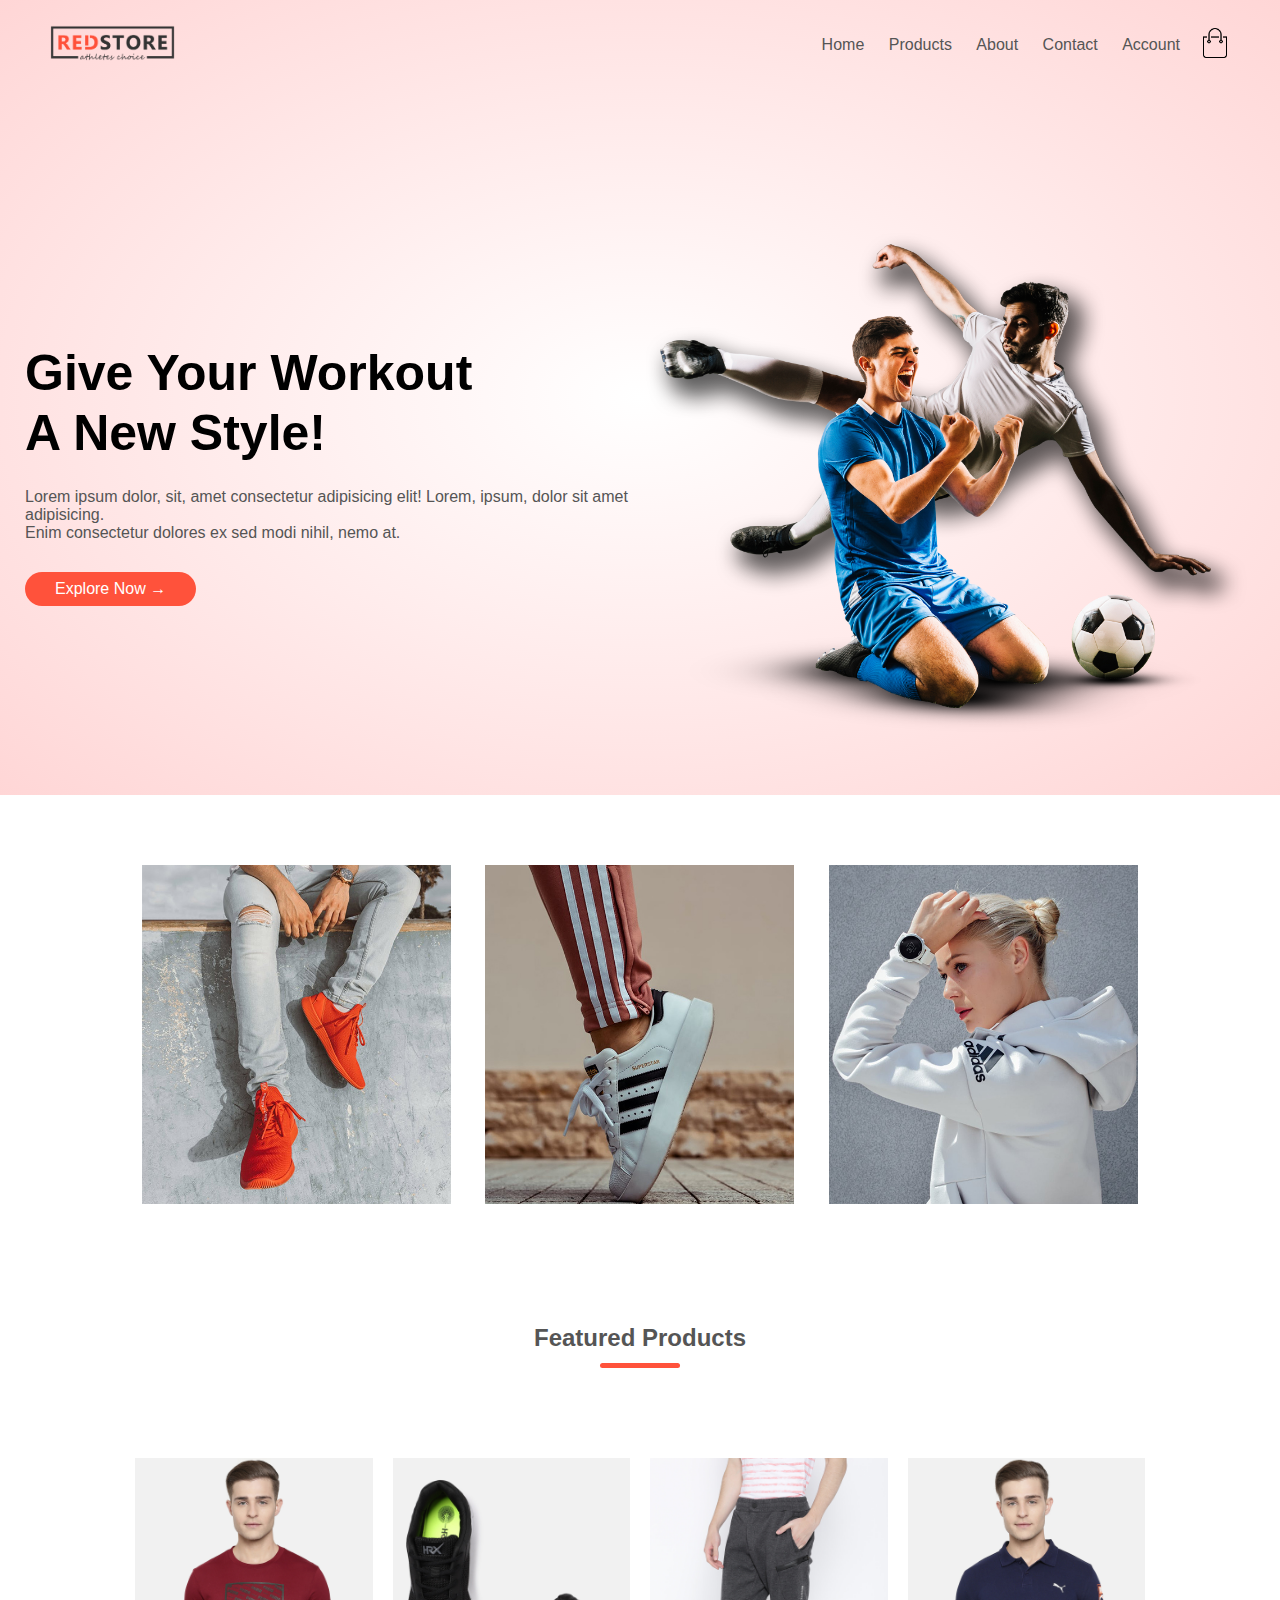
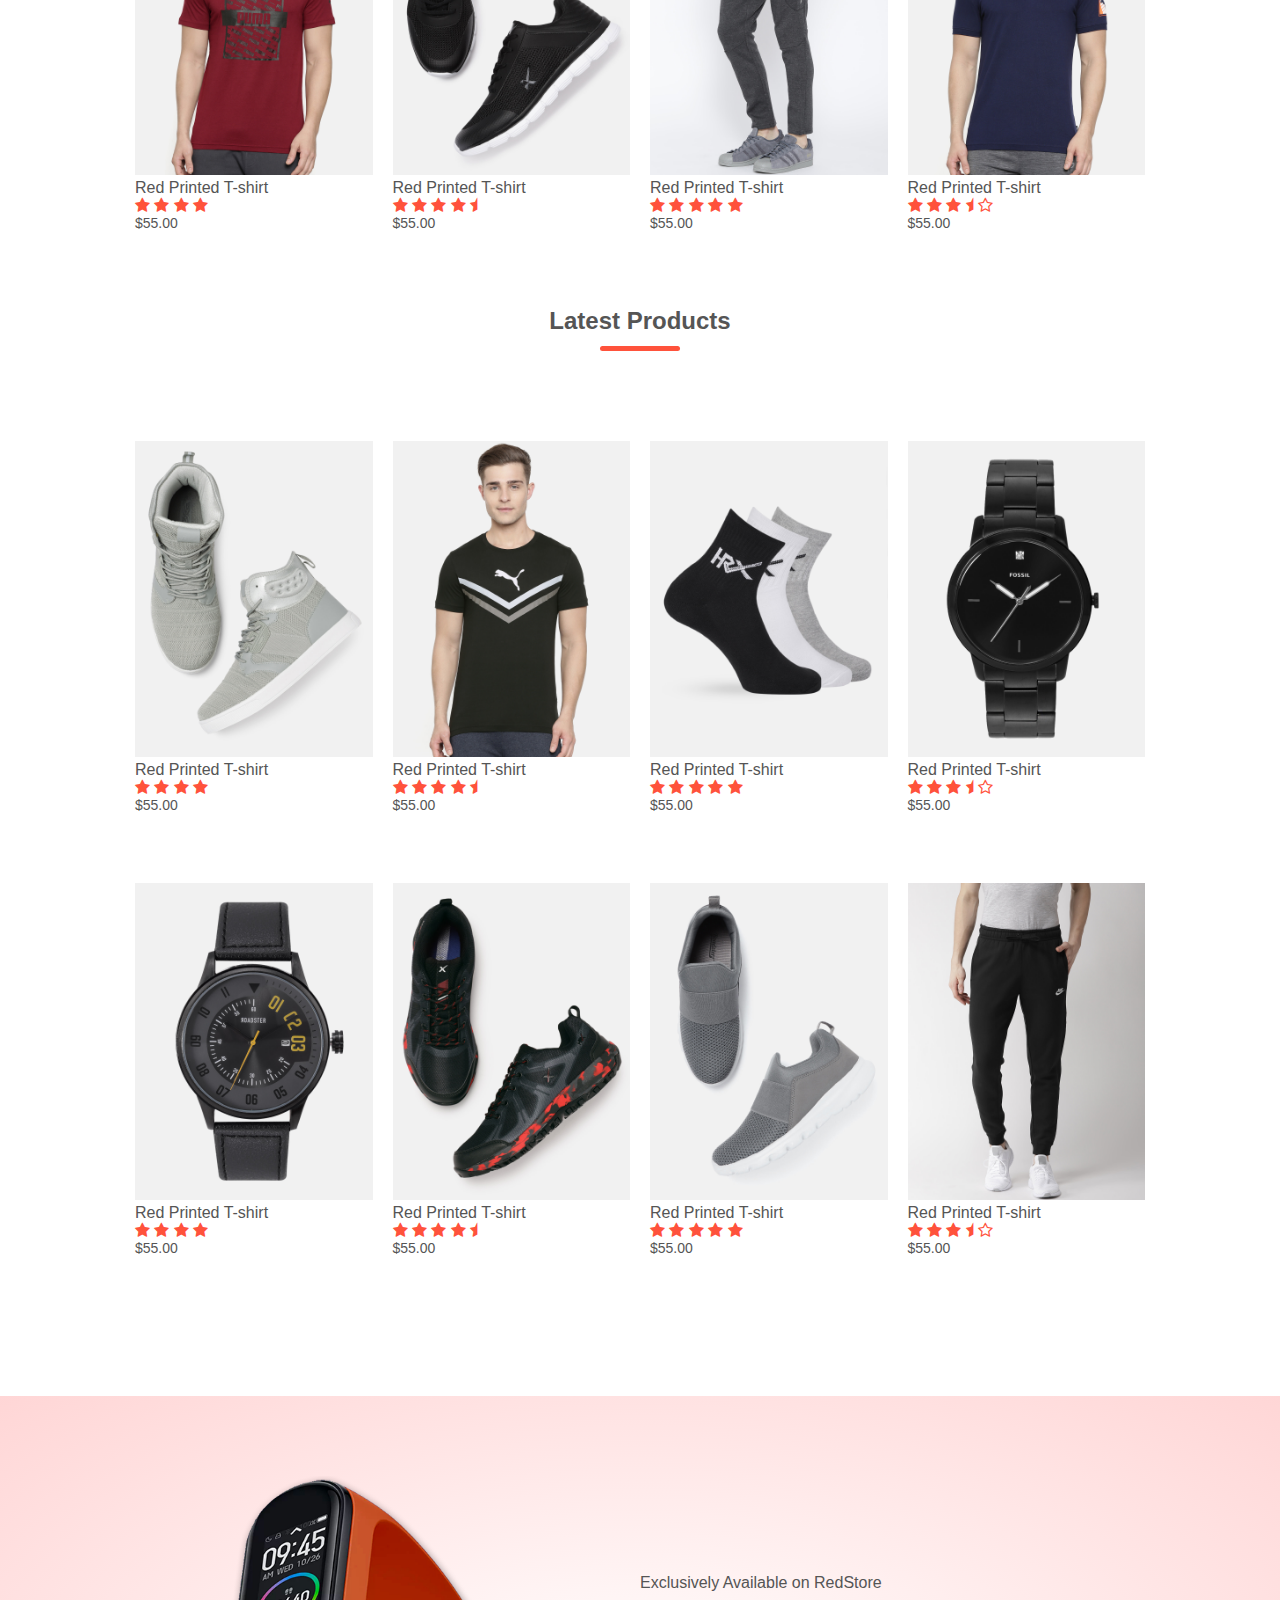
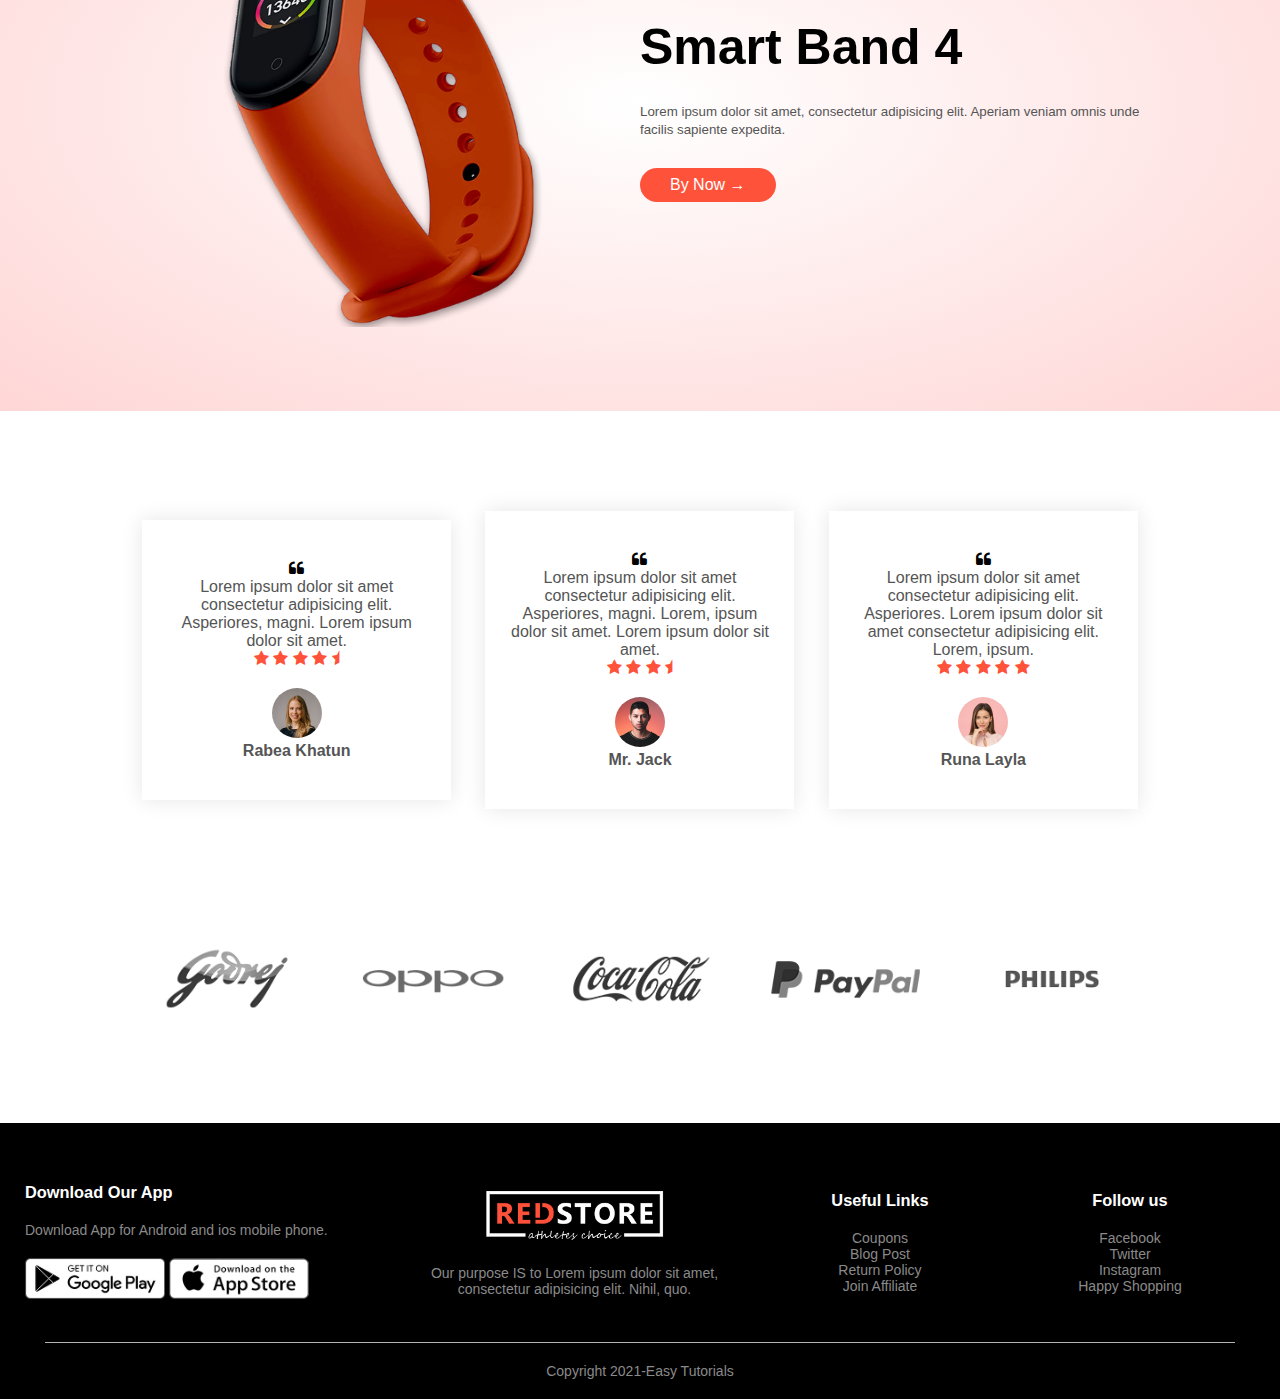
<file: Ecommerce/index.html>
<!DOCTYPE html>
<html lang="en">
<head>
	<meta charset="UTF-8">
	<meta name="viewport" content="width=device-width, initial-scale=1.0">
	<title>RedStore | Ecommerce Website Design</title>
	<link rel="stylesheet" href="style.css" class="css">
    <link rel="stylesheet" href="https://stackpath.bootstrapcdn.com/font-awesome/4.7.0/css/font-awesome.min.css">
</head>
<body>

	<div class="header">
	<div class="container">
		<div class="navbar">
		<div class="logo">
			<a href="index.html"><img src="images/logo.png" width="125px"></a>
		</div>
		<nav>
			<ul id="MenuItems">
				<li><a href="index.html">Home</a></li>
				<li><a href="products.html">Products</a></li>
				<li><a href="">About</a></li>
				<li><a href="">Contact</a></li>
				<li><a href="account.html">Account</a></li>
			</ul>
		</nav>
		<a href="cart.html"><img src="images/cart.png" width="30px" height="30px"></a>
		<img src="images/menu.png" class="menu-icon" onclick="menutoggle()">
	</div>
	<div class="row">

		<div class="col-2">
			<h1>Give Your Workout <br> A New Style!</h1>
			<p>Lorem ipsum dolor, sit, amet consectetur adipisicing elit! Lorem, ipsum, dolor sit amet  adipisicing. <br> Enim consectetur dolores ex sed modi nihil, nemo at.</p>

			<a href="" class="btn">Explore Now &#8594;</a>
		</div>
		<div class="col-2">
			<img src="images/image1.png" alt="">
		</div>
	</div>
	</div>
	</div>


<!-------featured categories------->



	<div class="categories">
		<div class="small-container">
			
			<div class="row">
			<div class="col-3">
				<img src="images/category-1.jpg">
			</div>
			<div class="col-3">
				<img src="images/category-2.jpg">
			</div>
			<div class="col-3">
				<img src="images/category-3.jpg">
			</div>
		</div>

		</div>	
		
	</div>


<!-------featured products------->

	<div class="small-container">
		<h2 class="title">Featured Products</h2>
		<div class="row">
			<div class="col-4">
				<a href="product-details.html"><img src="images/product-1.jpg" alt=""></a>
				<a href="product-details.html"><h4>Red Printed T-shirt</h4></a>
				<div class="rating">
					<i class="fa fa-star"></i>
					<i class="fa fa-star"></i>
					<i class="fa fa-star"></i>
					<i class="fa fa-star"></i>
				</div>
				<p>$55.00</p>
			</div>
			<div class="col-4">
				<a href="product-details.html"><img src="images/product-2.jpg" alt=""></a>
				<a href="product-details.html"><h4>Red Printed T-shirt</h4></a>
				<div class="rating">
					<i class="fa fa-star"></i>
					<i class="fa fa-star"></i>
					<i class="fa fa-star"></i>
					<i class="fa fa-star"></i>
					<i class="fa fa-star-half"></i>
				</div>
				<p>$55.00</p>
			</div>
			<div class="col-4">
				<img src="images/product-3.jpg" alt="">
				<h4>Red Printed T-shirt</h4>
				<div class="rating">
					<i class="fa fa-star"></i>
					<i class="fa fa-star"></i>
					<i class="fa fa-star"></i>
					<i class="fa fa-star"></i>
					<i class="fa fa-star"></i>
				</div>
				<p>$55.00</p>
			</div>
			<div class="col-4">
				<img src="images/product-4.jpg" alt="">
				<h4>Red Printed T-shirt</h4>
				<div class="rating">
					<i class="fa fa-star"></i>
					<i class="fa fa-star"></i>
					<i class="fa fa-star"></i>
					<i class="fa fa-star-half"></i>
					<i class="fa fa-star-o"></i>
				</div>
				<p>$55.00</p>
			</div>
		</div>

		<h2 class="title">Latest Products</h2>
		<div class="row">
			<div class="col-4">
				<img src="images/product-5.jpg" alt="">
				<h4>Red Printed T-shirt</h4>
				<div class="rating">
					<i class="fa fa-star"></i>
					<i class="fa fa-star"></i>
					<i class="fa fa-star"></i>
					<i class="fa fa-star"></i>
				</div>
				<p>$55.00</p>
			</div>
			<div class="col-4">
				<img src="images/product-6.jpg" alt="">
				<h4>Red Printed T-shirt</h4>
				<div class="rating">
					<i class="fa fa-star"></i>
					<i class="fa fa-star"></i>
					<i class="fa fa-star"></i>
					<i class="fa fa-star"></i>
					<i class="fa fa-star-half"></i>
				</div>
				<p>$55.00</p>
			</div>
			<div class="col-4">
				<img src="images/product-7.jpg" alt="">
				<h4>Red Printed T-shirt</h4>
				<div class="rating">
					<i class="fa fa-star"></i>
					<i class="fa fa-star"></i>
					<i class="fa fa-star"></i>
					<i class="fa fa-star"></i>
					<i class="fa fa-star"></i>
				</div>
				<p>$55.00</p>
			</div>
			<div class="col-4">
				<img src="images/product-8.jpg" alt="">
				<h4>Red Printed T-shirt</h4>
				<div class="rating">
					<i class="fa fa-star"></i>
					<i class="fa fa-star"></i>
					<i class="fa fa-star"></i>
					<i class="fa fa-star-half"></i>
					<i class="fa fa-star-o"></i>
				</div>
				<p>$55.00</p>
			</div>
		</div>

		<div class="row">
			<div class="col-4">
				<img src="images/product-9.jpg" alt="">
				<h4>Red Printed T-shirt</h4>
				<div class="rating">
					<i class="fa fa-star"></i>
					<i class="fa fa-star"></i>
					<i class="fa fa-star"></i>
					<i class="fa fa-star"></i>
				</div>
				<p>$55.00</p>
			</div>
			<div class="col-4">
				<img src="images/product-10.jpg" alt="">
				<h4>Red Printed T-shirt</h4>
				<div class="rating">
					<i class="fa fa-star"></i>
					<i class="fa fa-star"></i>
					<i class="fa fa-star"></i>
					<i class="fa fa-star"></i>
					<i class="fa fa-star-half"></i>
				</div>
				<p>$55.00</p>
			</div>
			<div class="col-4">
				<img src="images/product-11.jpg" alt="">
				<h4>Red Printed T-shirt</h4>
				<div class="rating">
					<i class="fa fa-star"></i>
					<i class="fa fa-star"></i>
					<i class="fa fa-star"></i>
					<i class="fa fa-star"></i>
					<i class="fa fa-star"></i>
				</div>
				<p>$55.00</p>
			</div>
			<div class="col-4">
				<img src="images/product-12.jpg" alt="">
				<h4>Red Printed T-shirt</h4>
				<div class="rating">
					<i class="fa fa-star"></i>
					<i class="fa fa-star"></i>
					<i class="fa fa-star"></i>
					<i class="fa fa-star-half"></i>
					<i class="fa fa-star-o"></i>
				</div>
				<p>$55.00</p>
			</div>
		</div>
	</div>


<!------offer------>


	<div class="offer">
		<div class="small-container">
			<div class="row">
				<div class="col-2">
					<img class="offer-img" src="images/exclusive.png" alt="">
				</div>
				<div class="col-2">
					<p>Exclusively Available on RedStore</p>
					<h1>Smart Band 4</h1>
					<small>Lorem ipsum dolor sit amet, consectetur adipisicing elit. Aperiam veniam omnis unde facilis sapiente expedita.</small>
					<br>
					<a href="" class="btn">By Now &#8594;</a>
				</div>
			</div>
		</div>
	</div>

<!-------testimonial-------->
	<div class="testimonial">
		<div class="small-container">
			<div class="row">
				<div class="col-3">
					<i class="fa fa-quote-left"></i>
					<p>Lorem ipsum dolor sit amet consectetur adipisicing elit. Asperiores, magni. Lorem ipsum dolor sit amet.</p>
					<div class="rating">
					<i class="fa fa-star"></i>
					<i class="fa fa-star"></i>
					<i class="fa fa-star"></i>
					<i class="fa fa-star"></i>
					<i class="fa fa-star-half"></i>
					</div>
					<img src="images/user-1.png" alt="">
					<h3>Rabea Khatun</h3>
				</div>
				<div class="col-3">
					<i class="fa fa-quote-left"></i>
					<p>Lorem ipsum dolor sit amet consectetur adipisicing elit. Asperiores, magni. Lorem, ipsum dolor sit amet. Lorem ipsum dolor sit amet.</p>
					<div class="rating">
					<i class="fa fa-star"></i>
					<i class="fa fa-star"></i>
					<i class="fa fa-star"></i>
					<i class="fa fa-star-half"></i>
					</div>
					<img src="images/user-2.png" alt="">
					<h3>Mr. Jack</h3>
				</div>
				<div class="col-3">
					<i class="fa fa-quote-left"></i>
					<p>Lorem ipsum dolor sit amet consectetur adipisicing elit. Asperiores. Lorem ipsum dolor sit amet consectetur adipisicing elit. Lorem, ipsum.</p>
					<div class="rating">
					<i class="fa fa-star"></i>
					<i class="fa fa-star"></i>
					<i class="fa fa-star"></i>
					<i class="fa fa-star"></i>
					<i class="fa fa-star"></i>
					</div>
					<img src="images/user-3.png" alt="">
					<h3>Runa Layla</h3>
				</div>
			</div>
		</div>
	</div>

<!-----brands------>

	<div class="brands">
		<div class="small-container">
			<div class="row">
				<div class="col-5">
					<img src="images/logo-godrej.png" alt="">
				</div>
				<div class="col-5">
					<img src="images/logo-oppo.png" alt="">
				</div>
				<div class="col-5">
					<img src="images/logo-coca-cola.png" alt="">
				</div>
				<div class="col-5">
					<img src="images/logo-paypal.png" alt="">
				</div>
				<div class="col-5">
					<img src="images/logo-philips.png" alt="">
				</div>
			</div>
		</div>
	</div>

<!-------footer------->

	<div class="footer">
		<div class="container">
			<div class="row">
				<div class="footer-col-1">
					<h3>Download Our App</h3>
					<p>Download App for Android and ios mobile phone.</p>
					<div class="app-logo">
						<img src="images/play-store.png" alt="">
						<img src="images/app-store.png" alt="">
					</div>
				</div>
				<div class="footer-col-2">
					<img src="images/logo-white.png" alt="">
					<p>Our purpose IS to Lorem ipsum dolor sit amet, consectetur adipisicing elit. Nihil, quo.</p>
				</div>
				<div class="footer-col-3">
					<h3>Useful Links</h3>
					<ul>
						<li>Coupons</li>
						<li>Blog Post</li>
						<li>Return Policy</li>
						<li>Join Affiliate</li>
					</ul>
				</div>
				<div class="footer-col-4">
					<h3>Follow us</h3>
					<ul>
						<li>Facebook</li>
						<li>Twitter</li>
						<li>Instagram</li>
						<li>Happy Shopping</li>
					</ul>
				</div>
			</div>
			<hr>
			<p class="copyright">Copyright 2021-Easy Tutorials</p>
		</div>
	</div>


<!--------js for toggle menu---------->


	<script>
		var MenuItems = document.getElementById("MenuItems");
		MenuItems.style.maxHeight = "0px";

		function menutoggle(){
			if(MenuItems.style.maxHeight == "0px")
			{
				MenuItems.style.maxHeight = "200px"
			}
			else
			{
				MenuItems.style.maxHeight = "0px"
			}
		}
	</script>






</body>
</html>
</file>
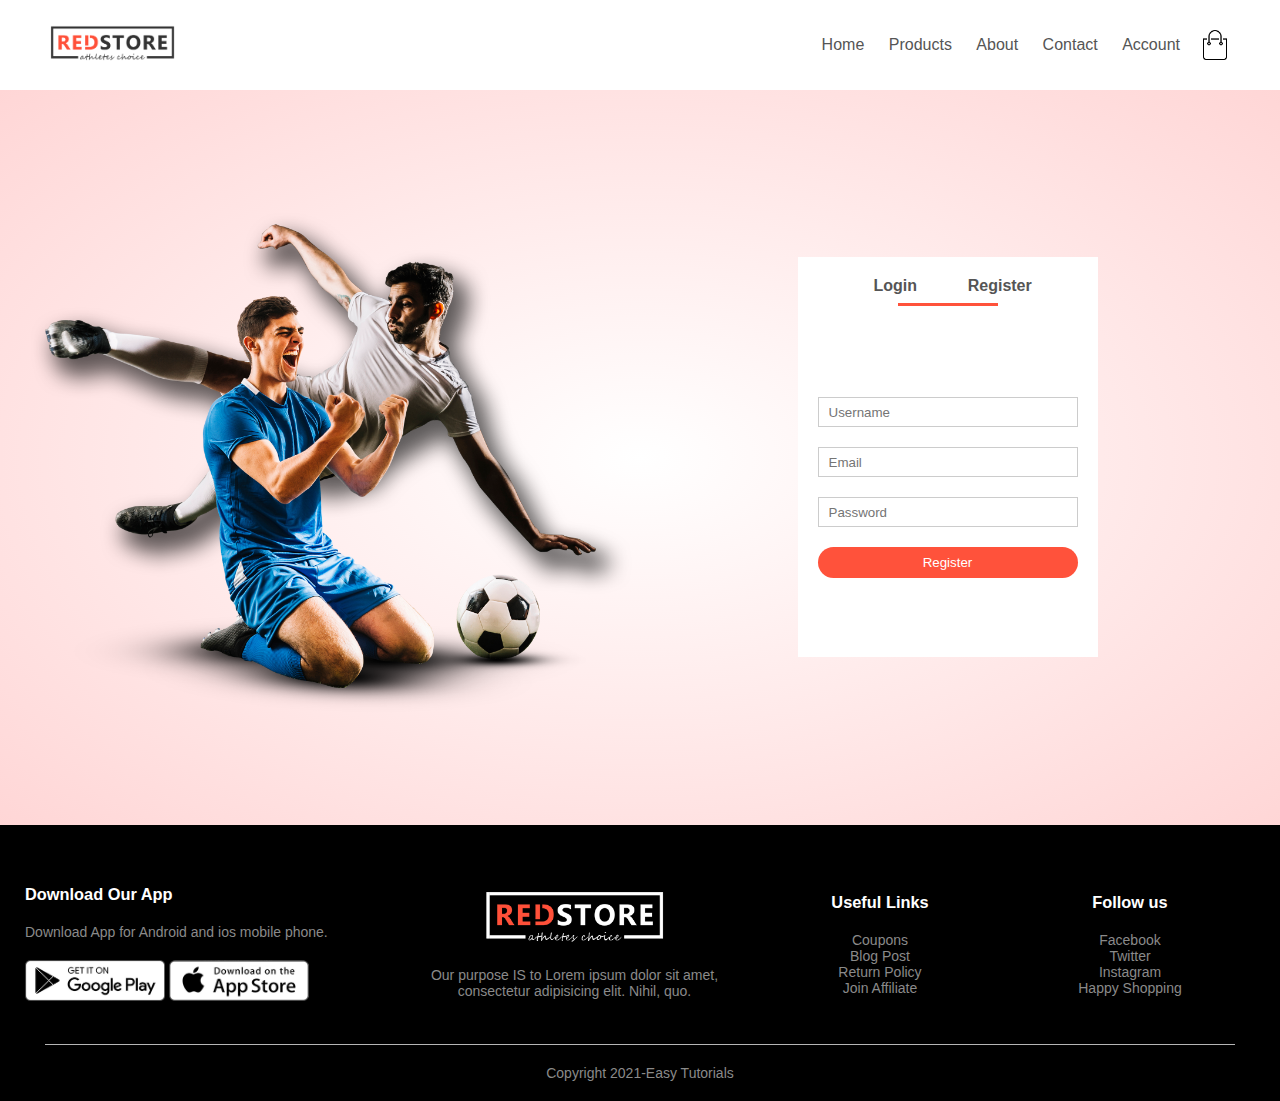
<file: Ecommerce/account.html>
<!DOCTYPE html>
<html lang="en">
<head>
	<meta charset="UTF-8">
	<meta name="viewport" content="width=device-width, initial-scale=1.0">
	<title>All Products - RedStore</title>
	<link rel="stylesheet" href="style.css" class="css">
	<link rel="stylesheet" type="text/css" href="https://stackpath.bootstrapcdn.com/font-awesome/4.7.0/css/font-awesome.min.css">
	
</head>
<body>

	    <div class="container">
		    <div class="navbar">
		        <div class="logo">
			        <img src="images/logo.png" width="125px">
		        </div>
                <nav>
			        <ul id="MenuItems">
				        <li><a href="index.html">Home</a></li>
				        <li><a href="products.html">Products</a></li>
				        <li><a href="">About</a></li>
				        <li><a href="">Contact</a></li>
				        <li><a href="account.html">Account</a></li>
			        </ul>
		          </nav>
		          <img src="images/cart.png" width="30px" height="30px">
		          <img src="images/menu.png" class="menu-icon" onclick="menutoggle()">
	        </div>
	    </div>

<!--------account-page------>

<div class="account-page">
    <div class="container">
        <div class="row">
            <div class="col-2">
                <img src="images/image1.png" width="100%">
            </div>

            <div class="col-2">
                <div class="form-container">
                    <div class="form-btn">
                        <span onclick="login()">Login</span>
                        <span onclick="register()">Register</span>
                        <hr id="Indicator">
                    </div>

                    <form id="LoginForm">
                        <input type="text" placeholder="Username">
                        <input type="password" placeholder="Password">
                        <button type="submit" class="btn">Login</button>
                        <a href="">Forgot Password</a>

                    </form>


                    <form id="RegForm">
                        <input type="text" placeholder="Username">
                        <input type="email" placeholder="Email">
                        <input type="password" placeholder="Password">
                        <button type="submit" class="btn">Register</button>

                    </form>

                </div>
            </div>
        </div>
    </div>
</div>

<!-------footer------->

	<div class="footer">
		<div class="container">
			<div class="row">
				<div class="footer-col-1">
					<h3>Download Our App</h3>
					<p>Download App for Android and ios mobile phone.</p>
					<div class="app-logo">
						<img src="images/play-store.png" alt="">
						<img src="images/app-store.png" alt="">
					</div>
				</div>
				<div class="footer-col-2">
					<img src="images/logo-white.png" alt="">
					<p>Our purpose IS to Lorem ipsum dolor sit amet, consectetur adipisicing elit. Nihil, quo.</p>
				</div>
				<div class="footer-col-3">
					<h3>Useful Links</h3>
					<ul>
						<li>Coupons</li>
						<li>Blog Post</li>
						<li>Return Policy</li>
						<li>Join Affiliate</li>
					</ul>
				</div>
				<div class="footer-col-4">
					<h3>Follow us</h3>
					<ul>
						<li>Facebook</li>
						<li>Twitter</li>
						<li>Instagram</li>
						<li>Happy Shopping</li>
					</ul>
				</div>
			</div>
			<hr>
			<p class="copyright">Copyright 2021-Easy Tutorials</p>
		</div>
	</div>



<!----------- js for toggle menu -------->

	<script>
		var MenuItems = document.getElementById("MenuItems");
		MenuItems.style.maxHeight = "0px";

		function menutoggle(){
			if(MenuItems.style.maxHeight == "0px")
			{
				MenuItems.style.maxHeight = "200px"
			}
			else
			{
				MenuItems.style.maxHeight = "0px"
			}
		}
	</script>


<!----------- js for toggle form -------->

<script>
    var LoginForm = document.getElementById("LoginForm");
    var RegForm = document.getElementById("RegForm");
    var Indicator = document.getElementById("indicator");

        function register(){
            RegForm.style.transform = "translateX(0px)";
            LoginForm.style.transform = "translateX(0px)";
            Indicator.style.transform = "translateX(100px)";
        }

        function login(){
            RegForm.style.transform = "translateX(300px)";
            LoginForm.style.transform = "translateX(300px)";
            Indicator.style.transform = "translateX(0px)";
        }


</script>
     



</body>
</html>
</file>
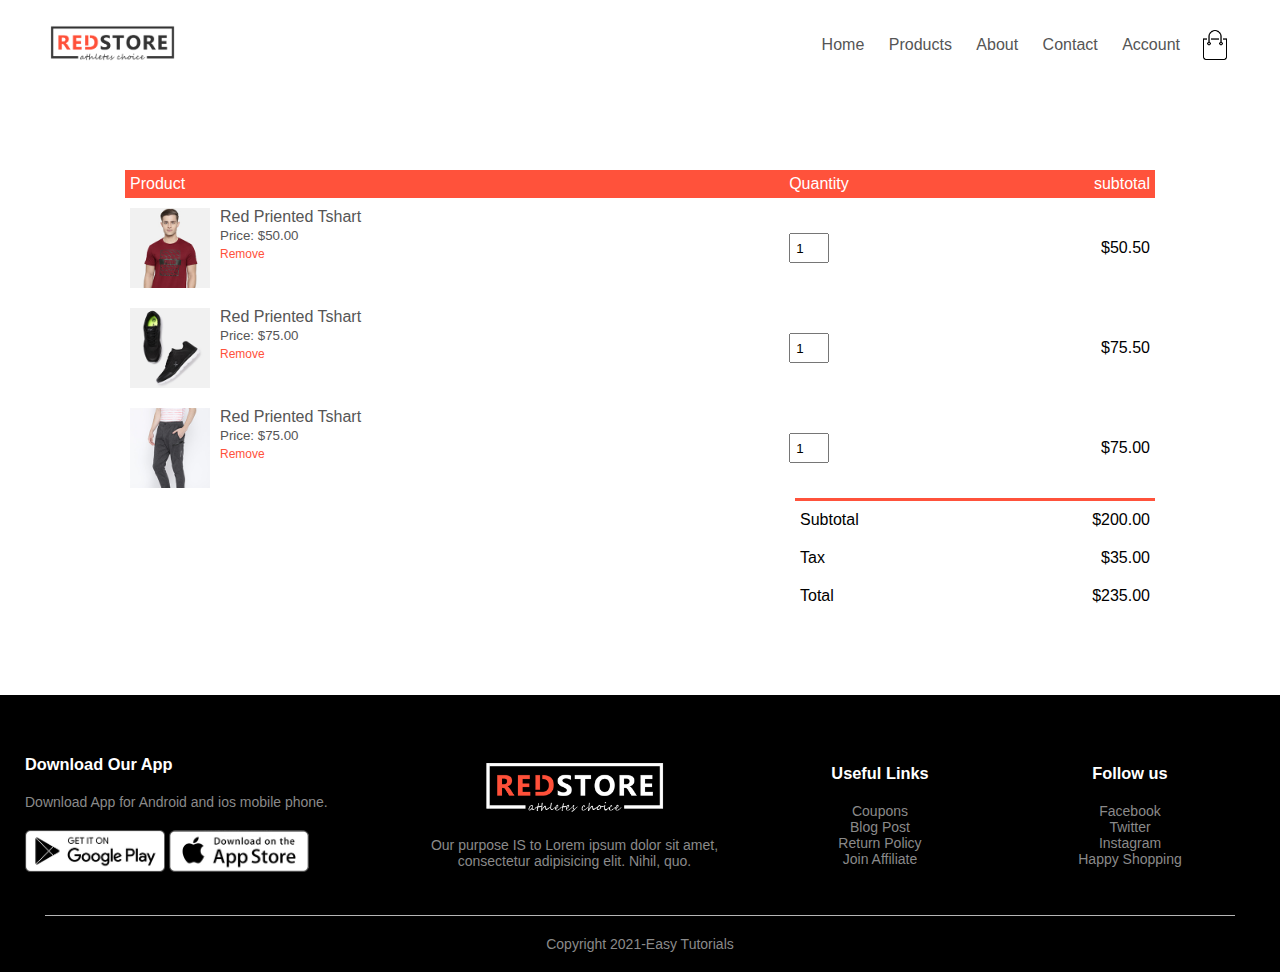
<file: Ecommerce/cart.html>
<!DOCTYPE html>
<html lang="en">
<head>
	<meta charset="UTF-8">
	<meta name="viewport" content="width=device-width, initial-scale=1.0">
	<title>All Products - RedStore</title>
	<link rel="stylesheet" href="style.css" class="css">
	<link rel="stylesheet" type="text/css" href="https://stackpath.bootstrapcdn.com/font-awesome/4.7.0/css/font-awesome.min.css">
	
</head>
<body>

	    <div class="container">
		    <div class="navbar">
		        <div class="logo">
			        <img src="images/logo.png" width="125px">
		        </div>
                <nav>
			        <ul id="MenuItems">
				        <li><a href="index.html">Home</a></li>
						<li><a href="products.html">Products</a></li>
						<li><a href="">About</a></li>
						<li><a href="">Contact</a></li>
						<li><a href="account.html">Account</a></li>
			        </ul>
		          </nav>
		          <img src="images/cart.png" width="30px" height="30px">
		          <img src="images/menu.png" class="menu-icon" onclick="menutoggle()">
	        </div>
	    </div>

<!--------card items details-------->

<div class="small-container cart-page">

    <table>
        <tr>
            <th>Product</th>
            <th>Quantity</th>
            <th>subtotal</th>
        </tr>
        <tr>
            <td>

                <div class="cart-info">
                    <img src="images/buy-1.jpg" alt="">
                    <div>
                        <p>Red Priented Tshart</p>
                        <small>Price: $50.00</small>
                        <br>
                        <a href="">Remove</a>
                    </div>
                </div>

            </td>
            <td><input type="number" value="1"></td>
            <td>$50.50</td>
        </tr>

        <tr>
            <td>

                <div class="cart-info">
                    <img src="images/buy-2.jpg" alt="">
                    <div>
                        <p>Red Priented Tshart</p>
                        <small>Price: $75.00</small>
                        <br>
                        <a href="">Remove</a>
                    </div>
                </div>

            </td>
            <td><input type="number" value="1"></td>
            <td>$75.50</td>
        </tr>

        <tr>
            <td>

                <div class="cart-info">
                    <img src="images/buy-3.jpg" alt="">
                    <div>
                        <p>Red Priented Tshart</p>
                        <small>Price: $75.00</small>
                        <br>
                        <a href="">Remove</a>
                    </div>
                </div>

            </td>
            <td><input type="number" value="1"></td>
            <td>$75.00</td>
        </tr>
    </table>

    <div class="total-price">
        <table>
            <tr>
                <td>Subtotal</td>
                <td>$200.00</td>
            </tr>
            <tr>
                <td>Tax</td>
                <td>$35.00</td>
            </tr>
            <tr>
                <td>Total</td>
                <td>$235.00</td>
            </tr>
        </table>
    </div>

</div>

<!-------footer------->

	<div class="footer">
		<div class="container">
			<div class="row">
				<div class="footer-col-1">
					<h3>Download Our App</h3>
					<p>Download App for Android and ios mobile phone.</p>
					<div class="app-logo">
						<img src="images/play-store.png" alt="">
						<img src="images/app-store.png" alt="">
					</div>
				</div>
				<div class="footer-col-2">
					<img src="images/logo-white.png" alt="">
					<p>Our purpose IS to Lorem ipsum dolor sit amet, consectetur adipisicing elit. Nihil, quo.</p>
				</div>
				<div class="footer-col-3">
					<h3>Useful Links</h3>
					<ul>
						<li>Coupons</li>
						<li>Blog Post</li>
						<li>Return Policy</li>
						<li>Join Affiliate</li>
					</ul>
				</div>
				<div class="footer-col-4">
					<h3>Follow us</h3>
					<ul>
						<li>Facebook</li>
						<li>Twitter</li>
						<li>Instagram</li>
						<li>Happy Shopping</li>
					</ul>
				</div>
			</div>
			<hr>
			<p class="copyright">Copyright 2021-Easy Tutorials</p>
		</div>
	</div>





	<script>
		var MenuItems = document.getElementById("MenuItems");
		MenuItems.style.maxHeight = "0px";

		function menutoggle(){
			if(MenuItems.style.maxHeight == "0px")
			{
				MenuItems.style.maxHeight = "200px"
			}
			else
			{
				MenuItems.style.maxHeight = "0px"
			}
		}
	</script>



     



</body>
</html>
</file>
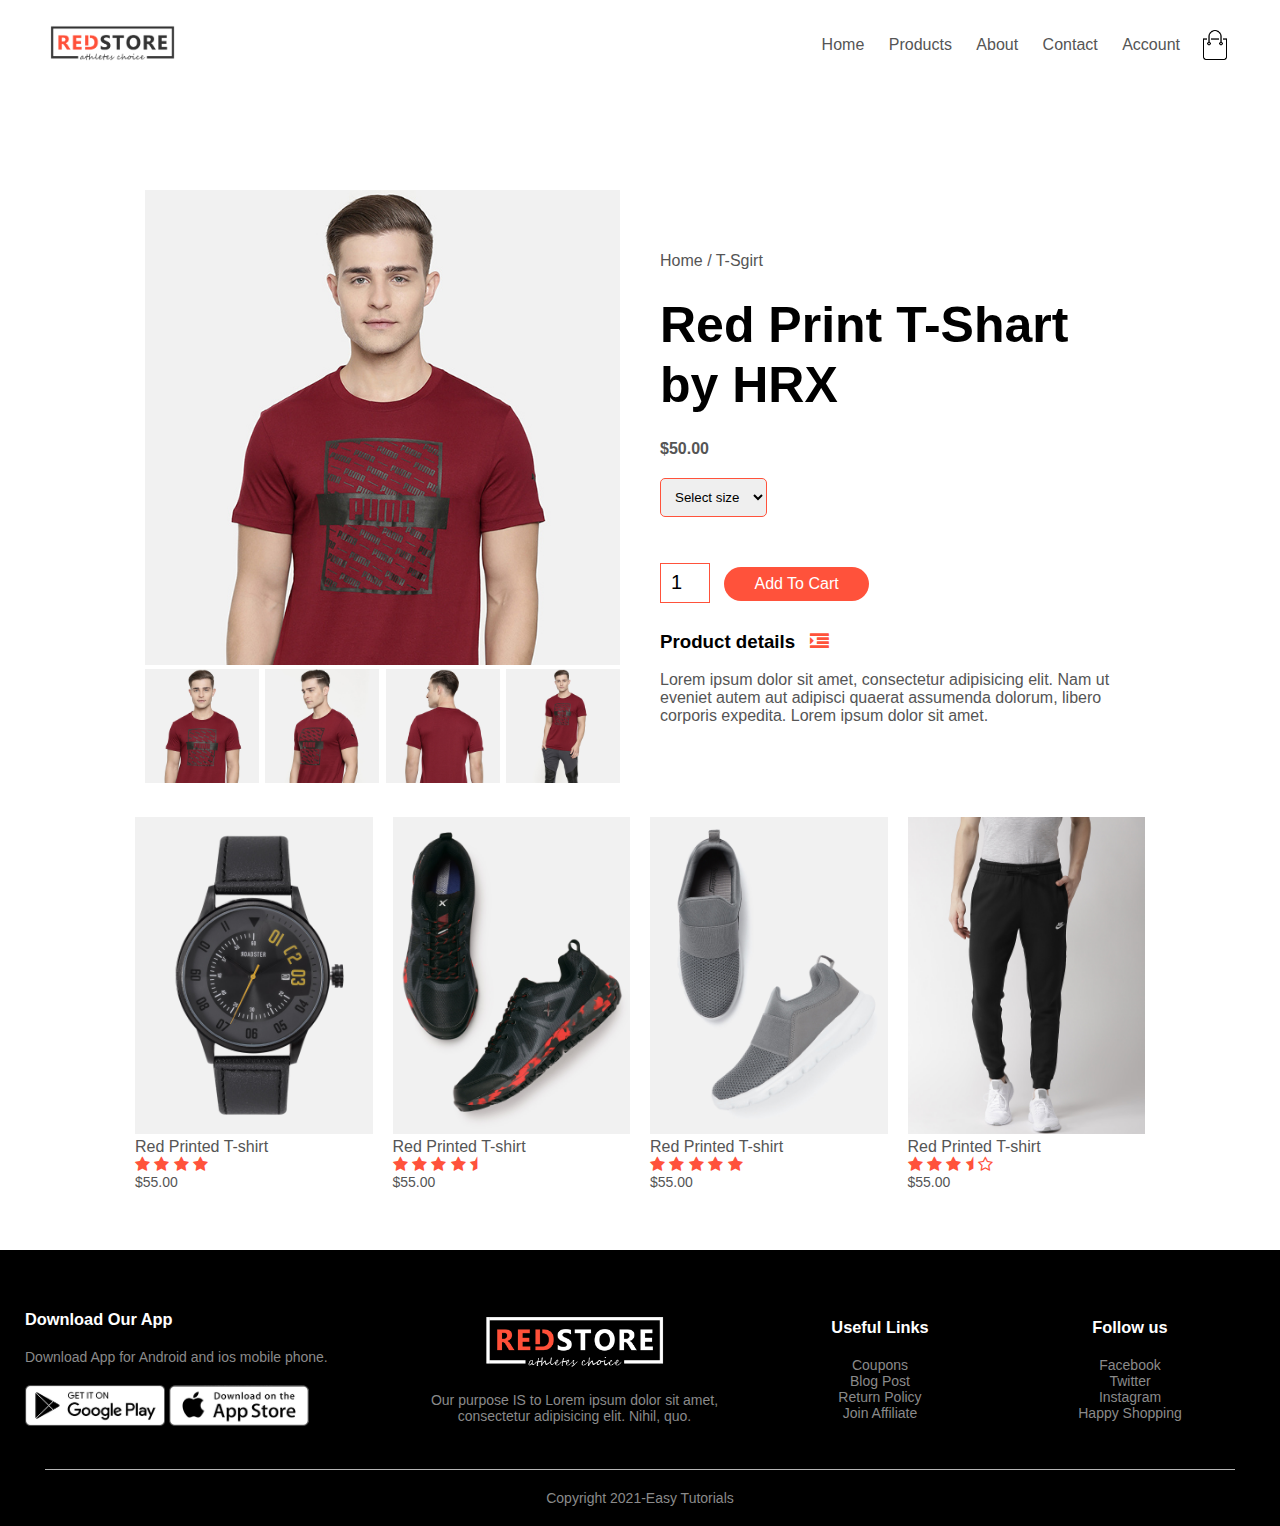
<file: Ecommerce/product-details.html>
<!DOCTYPE html>
<html lang="en">
<head>
	<meta charset="UTF-8">
	<meta name="viewport" content="width=device-width, initial-scale=1.0">
	<title>All Products - RedStore</title>
	<link rel="stylesheet" href="style.css" class="css">
	<link rel="stylesheet" type="text/css" href="https://stackpath.bootstrapcdn.com/font-awesome/4.7.0/css/font-awesome.min.css">
	
</head>
<body>

	    <div class="container">
		    <div class="navbar">
		        <div class="logo">
			        <img src="images/logo.png" width="125px">
		        </div>
                <nav>
			        <ul id="MenuItems">
				        <li><a href="index.html">Home</a></li>
						<li><a href="products.html">Products</a></li>
						<li><a href="">About</a></li>
						<li><a href="">Contact</a></li>
						<li><a href="account.html">Account</a></li>
			        </ul>
		          </nav>
		          <img src="images/cart.png" width="30px" height="30px">
		          <img src="images/menu.png" class="menu-icon" onclick="menutoggle()">
	        </div>
	    </div>

<!-------------single product details-------------->


        <div class="small-container single-product">
            <div class="row">
                <div class="col-2">
                    <img src="images/gallery-1.jpg" width="100%" id="ProductImg">

                    <div class="small-img-row">
                        <div class="small-img-col">
                            <img src="images/gallery-1.jpg" width="100%" class="smallImg">
                        </div>
                        <div class="small-img-col">
                            <img src="images/gallery-2.jpg" width="100%" class="smallImg">
                        </div>
                        <div class="small-img-col">
                            <img src="images/gallery-3.jpg" width="100%" class="smallImg">
                        </div>
                        <div class="small-img-col">
                            <img src="images/gallery-4.jpg" width="100%" class="smallImg">
                        </div>
                    </div>




                </div>
                <div class="col-2">
                    <p>Home / T-Sgirt</p>
                    <h1>Red Print T-Shart by HRX</h1>
                    <h4>$50.00</h4>
                    <select>
                        <option>Select size</option>
                        <option>XXL</option>
                        <option>XL</option>
                        <option>L</option>
                        <option>M</option>
                        <option>Large</option>
                        <option>Medium</option>
                        <option>Small</option>
                    </select>
                    <input type="number" value="1">
                    <a href="" class="btn">Add To Cart</a>
                    <h3>Product details <i class="fa fa-indent"></i></h3>
                    <br>
                    <p>Lorem ipsum dolor sit amet, consectetur adipisicing elit. Nam ut eveniet autem aut adipisci quaerat assumenda dolorum, libero corporis expedita. Lorem ipsum dolor sit amet.</p>
                </div>
            </div>
        </div>

	<div class="small-container">
		<div class="row">
			<div class="col-4">
				<img src="images/product-9.jpg" alt="">
				<h4>Red Printed T-shirt</h4>
				<div class="rating">
					<i class="fa fa-star"></i>
					<i class="fa fa-star"></i>
					<i class="fa fa-star"></i>
					<i class="fa fa-star"></i>
				</div>
				<p>$55.00</p>
			</div>
			<div class="col-4">
				<img src="images/product-10.jpg" alt="">
				<h4>Red Printed T-shirt</h4>
				<div class="rating">
					<i class="fa fa-star"></i>
					<i class="fa fa-star"></i>
					<i class="fa fa-star"></i>
					<i class="fa fa-star"></i>
					<i class="fa fa-star-half"></i>
				</div>
				<p>$55.00</p>
			</div>
			<div class="col-4">
				<img src="images/product-11.jpg" alt="">
				<h4>Red Printed T-shirt</h4>
				<div class="rating">
					<i class="fa fa-star"></i>
					<i class="fa fa-star"></i>
					<i class="fa fa-star"></i>
					<i class="fa fa-star"></i>
					<i class="fa fa-star"></i>
				</div>
				<p>$55.00</p>
			</div>
			<div class="col-4">
				<img src="images/product-12.jpg" alt="">
				<h4>Red Printed T-shirt</h4>
				<div class="rating">
					<i class="fa fa-star"></i>
					<i class="fa fa-star"></i>
					<i class="fa fa-star"></i>
					<i class="fa fa-star-half"></i>
					<i class="fa fa-star-o"></i>
				</div>
				<p>$55.00</p>
			</div>
		</div>
	</div>



<!-------footer------->

	<div class="footer">
		<div class="container">
			<div class="row">
				<div class="footer-col-1">
					<h3>Download Our App</h3>
					<p>Download App for Android and ios mobile phone.</p>
					<div class="app-logo">
						<img src="images/play-store.png" alt="">
						<img src="images/app-store.png" alt="">
					</div>
				</div>
				<div class="footer-col-2">
					<img src="images/logo-white.png" alt="">
					<p>Our purpose IS to Lorem ipsum dolor sit amet, consectetur adipisicing elit. Nihil, quo.</p>
				</div>
				<div class="footer-col-3">
					<h3>Useful Links</h3>
					<ul>
						<li>Coupons</li>
						<li>Blog Post</li>
						<li>Return Policy</li>
						<li>Join Affiliate</li>
					</ul>
				</div>
				<div class="footer-col-4">
					<h3>Follow us</h3>
					<ul>
						<li>Facebook</li>
						<li>Twitter</li>
						<li>Instagram</li>
						<li>Happy Shopping</li>
					</ul>
				</div>
			</div>
			<hr>
			<p class="copyright">Copyright 2021-Easy Tutorials</p>
		</div>
	</div>





	<script>
		var MenuItems = document.getElementById("MenuItems");
		MenuItems.style.maxHeight = "0px";

		function menutoggle(){
			if(MenuItems.style.maxHeight == "0px")
			{
				MenuItems.style.maxHeight = "200px"
			}
			else
			{
				MenuItems.style.maxHeight = "0px"
			}
		}
	</script>


<!-----js for producter gallary------>
     

    <script>

        var ProductImg = document.getElementById("ProductImg");
        var smallImg = document.getElementsByClassName(smallImg);
        smallImg[0].oneclck = function(){
            ProductImg.src = smallImg[0].src;
        }
        smallImg[1].oneclck = function(){
            ProductImg.src = smallImg[1].src;
        }
        smallImg[2].oneclck = function(){
            ProductImg.src = smallImg[2].src;
        }
        smallImg[3].oneclck = function(){
            ProductImg.src = smallImg[3].src;
        }





    </script>


</body>
</html>
</file>
<file: Ecommerce/style.css>
*{
	margin: 0;
	padding: 0;
	box-sizing: border-box; 
}
body{
	font-family: 'poppins', sans-serif;
}
.navbar{
	display: flex;
	align-items: center;
	padding: 25px;
}
nav{
	flex: 1;
	text-align: right;
}
nav ul{
	display: inline-block;
	list-style-type: none;

}
nav ul li{
	display: inline-block;
	margin-right: 20px;
}
a{
	text-decoration: none;
	color:#555;
}
p{
	color: #555;
}
.container{
	max-width: 1300px;
	margin: auto;
	padding-left: 25px;
	padding-right: 25px;
}
.row{
	display: flex;
	align-items: center;
	flex-wrap: wrap;
	justify-content: space-around;

}
.col-2{
	flex-basis: 50%;
	min-width: 300px;

}
.col-2 img{
	max-width: 100%;
	padding: 50px 0;

}
.col-2 h1{
	font-size: 50px;
	line-height: 60px;
	margin: 25px 0;
}
.btn{
	display: inline-block;
	background: #ff523b;
	color: #fff;
	padding: 8px 30px;
	margin: 30px 0;
	border-radius: 30px;
	transition: background 0.5s;
}
.btn:hover{
	background: #563434;
}
.header{
	background: radial-gradient(#fff, #ffd6d6);
}
.header .row{
	margin-top: 70px;
}
.categories{
	margin: 70px 0;
}
.col-3{
	flex-basis: 30%;
	min-width: 250px;
	margin-bottom: 30px;
}
.col-3 img{
	width: 100%;

}
.small-container {
	max-width: 1080px;
	margin: auto;
	padding-left: 25px;
	padding-right: 25px;
}
.col-4{
	flex-basis: 25%;
	padding: 10px;
	min-width: 200px;
	margin-bottom: 50px;
	transition: 0.5s;
}
.col-4 img{
	width: 100%;
}
.title{
	text-align: center;
	margin: 0 auto 80px;
	position: relative;
	line-height: 60px;
	color: #555;
}
.title::after{
	content: '';
	background: #ff523b;
	width: 80px;
	height: 5px;
	border-radius: 5px;
	position: absolute;
	bottom: 0;
	left: 50%;
	transform: translateX(-50%);
}
h4{
	color: #555;
	font-weight: normal;
}
.col-4 p{
	font-size: 14px;
}
.rating .fa{
	color: #ff523b;
}
.col-4:hover{
	transform: translateY(-5px);
}

/*----offer----*/

.offer{
	background: radial-gradient(#fff, #ffd6d6);
	margin-top: 80px;
	padding: 30px;
}
.col-2 .offer img{
	padding: 50px;
}
small{
	color: #555;
}
/*------testimonial------*/

.testimonial{
	padding-top: 100px;
}

.testimonial .col-3{
	text-align: center;
	padding: 40px 20px;
	box-shadow: 0 0 20px 0px rgba(0,0,0,0.1);
	cursor: pointer;
	transition: 0.5s;
}
.testimonial .col-3 img{
	width: 50px;
	margin-top: 20px;
	border-radius: 50%;
}
.testimonial .col-3:hover{
	transform: translateY(-10px);
}
.fa .fa-quote-left{
	font-size: 34px;
	color: #ff523b;
}
,col-3 p{
	font-size: 12px;
	margin: 12px 0;
	color: #777;
}
.testimonial .col-3 h3{
	font-weight: 600;
	color: #555;
	font-size: 16px;
}

/*------brands------*/

.brands{
	margin: 100px auto;
}
.col-5{
	width: 160px;
}
.col-5 img{
	width: 100%;
	cursor: pointer;
	filter: grayscale(100%);
}
.col-5 img:hover{
	filter: grayscale(0);
}


/*-----footer------*/

.footer{
	background: #000;
	color: #8a8a8a;
	font-size: 14px;
	padding: 60px 0 20px;
}
.footer p{
	color: #8a8a8a;
}
.footer h3{
	color: #fff;
	margin-bottom: 20px;
}
.footer-col-1, .footer-col-2, .footer-col-3, .footer-col-4{
	min-width: 250px;
	margin-bottom: 20px;
}
.footer-col-1{
	flex-basis: 30%;
}
.footer-col-2{
	flex: 1;
	text-align: center;
}
.footer-col-2 img{
	width: 180px;
	margin-bottom: 20px;
}
.footer-col-4{
	flex-basis: 30%;
}
.footer-col-3, .footer-col-4{
	flex-basis: 12%;
	text-align: center;
}
ul{
	list-style-type: none;
}
.app-logo{
	margin-top: 20px;
}
.app-logo img{
	width: 140px;
}
.footer hr{
	border: none;
	background: #b5b5b5;
	height: 1px;
	margin: 20px;
}
.copyright{
	text-align: center;
}


.menu-icon{
	width: 28px;
	margin-left: 20px;
	display: none;
}


/*------------------all products----------------*/

.row-2{
	justify-content: space-between;
	margin: 100px auto 50px;
}
select{
	border: 1px solid #ff523b;
	padding: 5px;
    border-radius: 5px;
}
select:focus{
	outline: none;
}
.page-btn{
	margin: 0px auto 80px;
}
.page-btn span{
	display: inline-block;
	border: 1px solid #ff523b;
	margin-left: 10px;
	width: 40px;
	height: 40px;
	text-align: center;
	line-height: 40px;
	cursor: pointer;
}
.page-btn span:hover{
	background: #ff523b;
	color: #fff;
}



/*-----------Single product detalis----------*/

.single-product{
	margin-top: 80px;
}
.single-product .col-2 img{
	padding: 0;
}
.single-product .col-2{
	padding: 20px;
}
.single-product h4{
	margin: 20px 0;
	font-style: 22px;
	font-weight: bold;
}
.single-product select{
	display: block;
	padding: 10px;
	margin-bottom: 20px;
}
.single-product input{
	width: 50px;
	height: 40px;
	padding-left: 10px;
	font-size: 20px;
	margin-right: 10px;
	border: 1px solid#ff523b;
}
input:focus{
	outline: none;
}
.single-product .fa{
	color: #ff523b;
	margin-left: 10px;
}
.small-img-row{
	display: flex;
	justify-content: space-between;
}
.small-img-col{
	flex-basis: 24%;
	cursor: pointer;
}


/*---------card items--------*/

.cart-page{
	margin: 80px auto;
}
table{
	width: 100%;
	border-collapse: collapse;
}
.cart-info{
	display: flex;
	flex-wrap: wrap;
}
th{
	text-align: left;
	padding: 5px;
	color: #fff;
	background:#ff523b;
	font-weight: normal;
}
td{
	padding: 10px 5px;
}
td input{
	width: 40px;
	height: 30px;
	padding: 5px;
}
td a{
	color: #ff523b;
	font-size: 12px;
}
td img{
	width: 80px;
	height: 80px;
	margin-right: 10px;
}
.total-price{
	display: flex;
	justify-content: flex-end;
}
.total-price table{
	border-top: 3px solid #ff523b;
	width: 100%;
	max-width: 360px;
}
td:last-child{
	text-align: right;
}
th:last-child{
	text-align: right;
}

/*--------account-page---------*/

.account-page{
	padding: 50px 0;
	background: radial-gradient(#fff, #ffd6d6);
}
.form-container{
	background-color: #fff;
	width: 300px;
	height: 400px;
	position: relative;
	text-align: center;
	padding: 20px 0;
	margin: auto;
	box-shadow: 0 0 20px 0px rgba(0 0 0 0.1);
	overflow: hidden;
}
.form-container span{
	font-weight: bold;
	padding: 0 10px;
	color: #555;
	cursor: pointer;
	width: 100px;
	display: inline-block;
}
form-btn{
	display: inline-block;
}
.form-container form{
	max-width: 300px;
	padding: 0 20px;
	position: absolute;
	top: 130px;
	transition: transfrom 1s;
}
form input{
	width: 100%;
	height: 30px;
	margin: 10px 0;
	padding: 0 10px;
	border: 1px solid #ccc;
}
form .btn{
	width: 100%;
	border: none;
	cursor: pointer;
	margin: 10px 0;
}
form .btn:focus{
	outline: none;
}
#LoginForm{
	left: -300px;
}
#RegForm{
	left: 0;
}
form a{
	font-size: 12px;
}
#Indicator{
	width: 100px;
	border: none;
	background: #ff523b;
	height: 3px;
	margin-top: 8px;
	transform: translateX(100px);
	transition: transfrom 1s;
}

























/*--------media query for menu-------*/


@media only screen and (max-width: 800px) {
	nav ul{
		position: absolute;
		top: 70px;
		left: 0;
		background: ;
		width: 100%;
		overflow: hidden;
		transition: max-height 0.5s;
	}

	nav ul li{
		display: block;
		margin-right: 50px;
		margin-top: 10px;
		margin-bottom: 10px;

	}
	nav ul li a{
		color: #FF6347;

	}
	.menu-icon{
		display: block;
		cursor: pointer;
	}
}




/*-----media query for less than 600 screen size------*/

@media only screen and (max-width: 600px) {
	.row{
		text-align: center;
	}
	.col-2, .col-3, .col-4{
		flex-basis: 100%;
	}
	.single-product .row{
		text-align: left;
	}
	.single-product .col-2{
		padding: 20px 0;
	}
	.single-product h1{
		font-size: 26px;
		line-height: 32px;
	}
	.cart-info p{
		display: none;
	}
}
</file>
